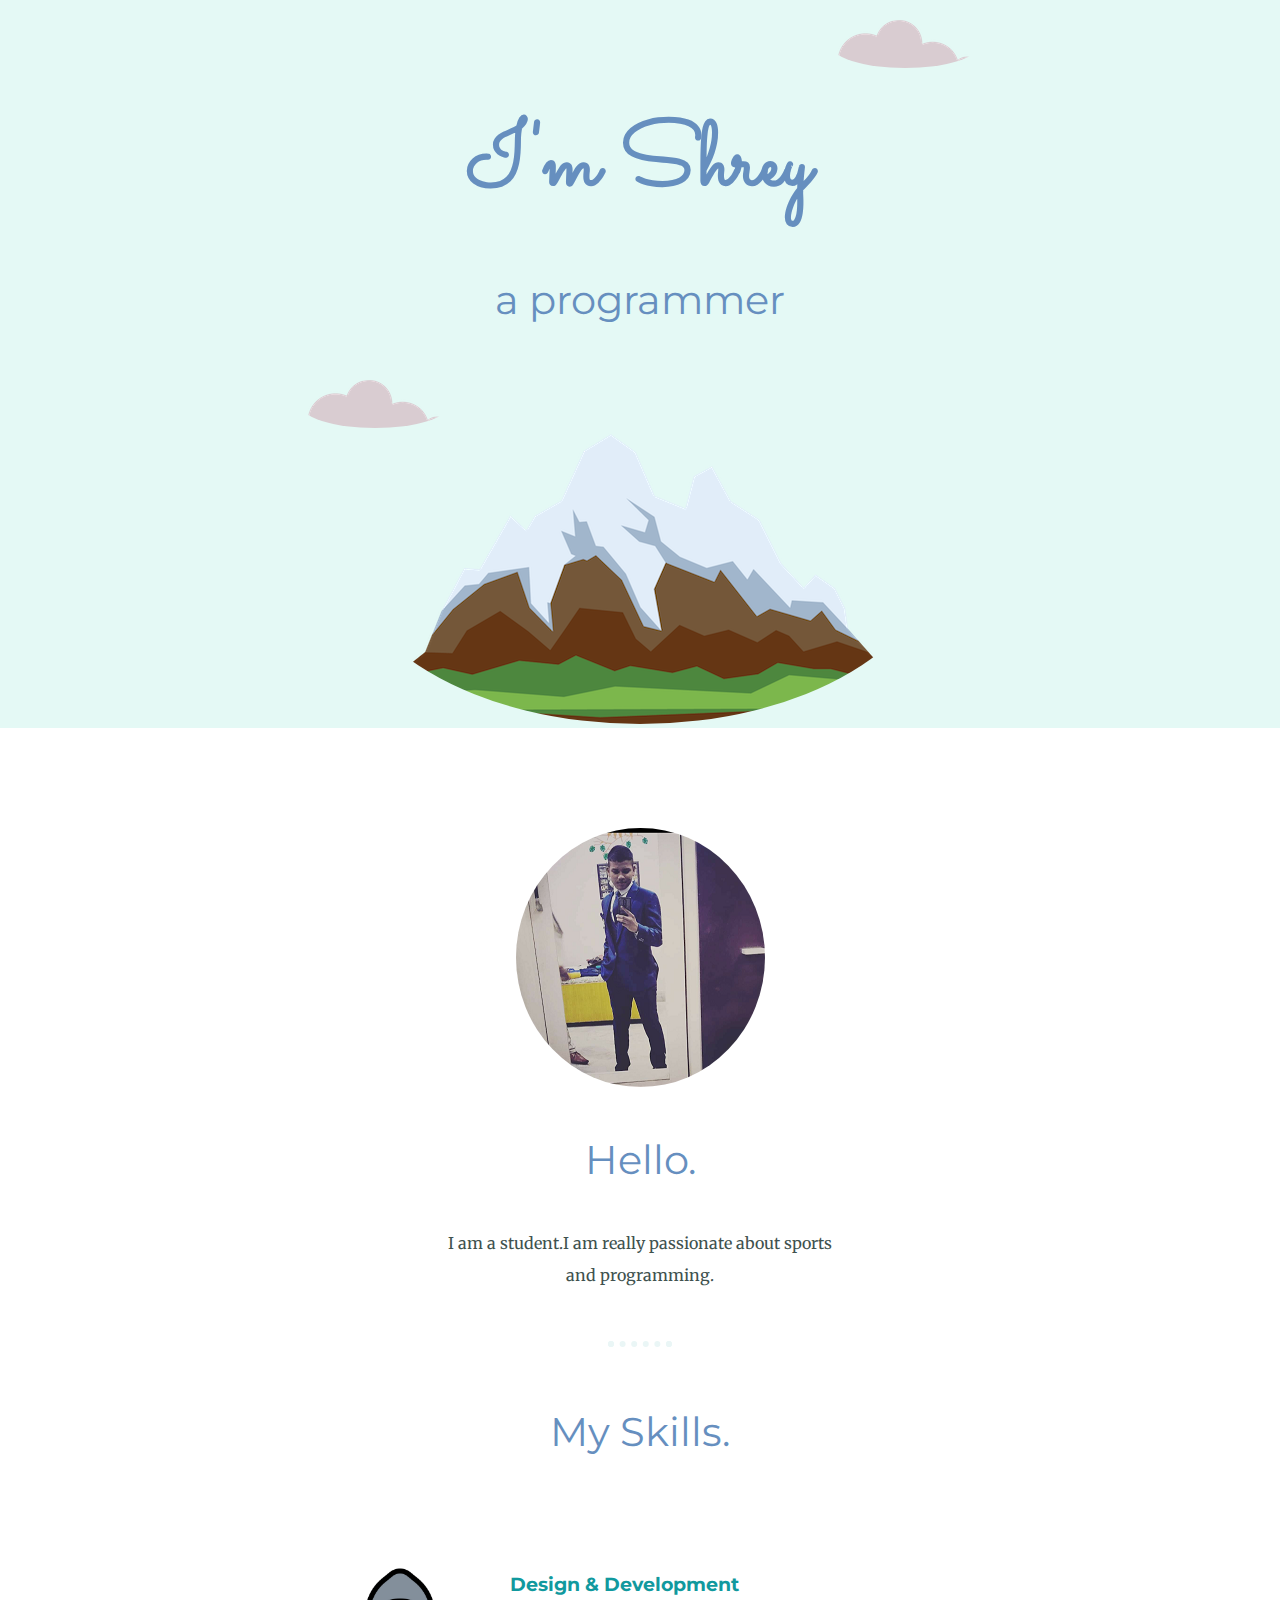
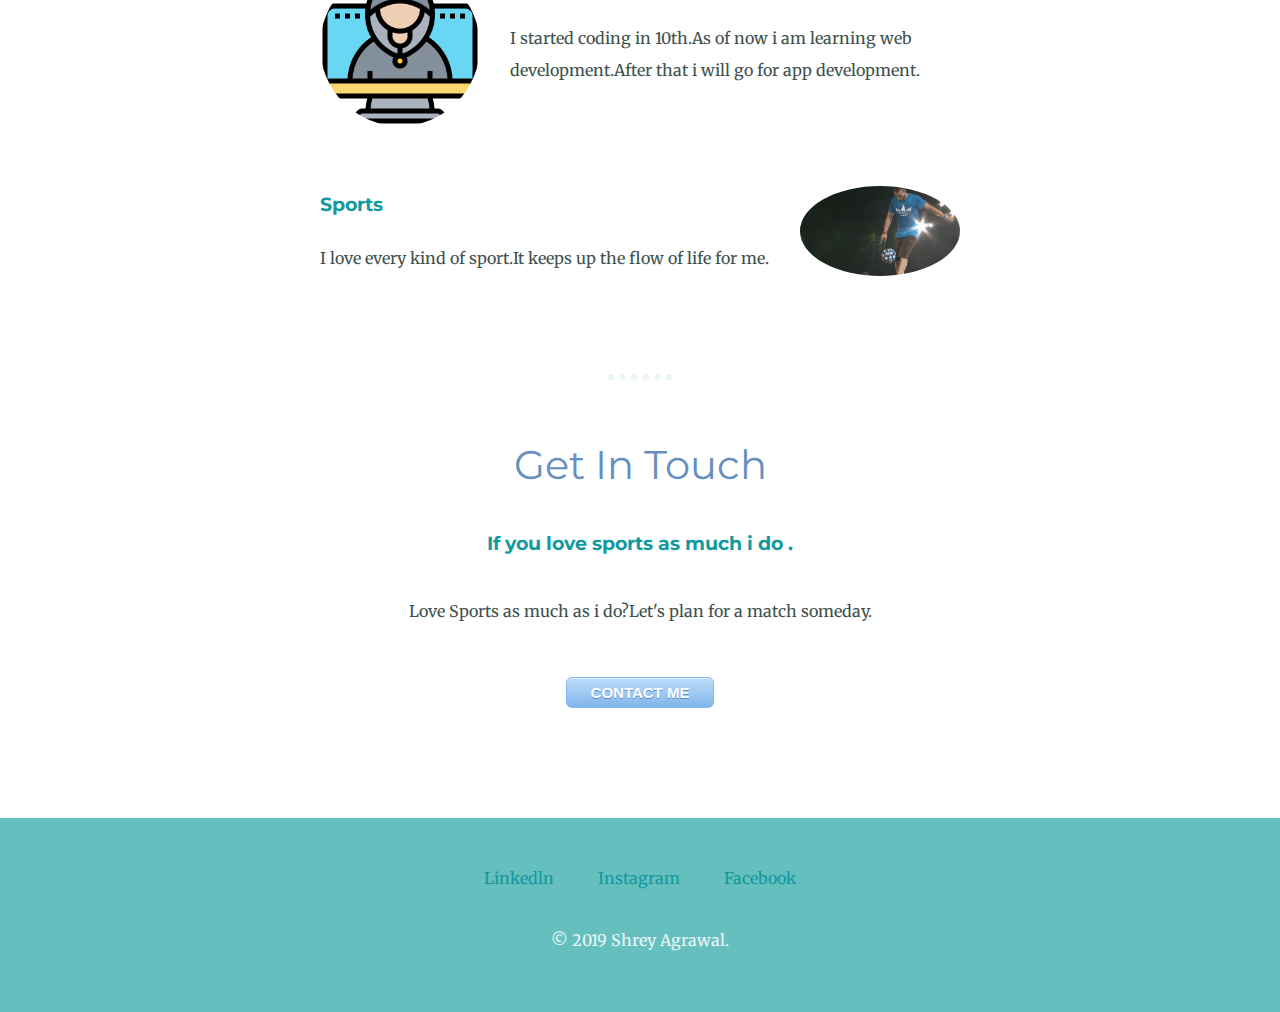
<file: index.html>
<!DOCTYPE html>
<html lang="en" dir="ltr">
  <head>
    <meta charset="utf-8">
    <title>Shrey Agrawal</title>

    <link rel="stylesheet" href="css/styles.css">

    <link rel="icon" href="boy.jpg">
    <link href="https://fonts.googleapis.com/css?family=Merriweather|Montserrat|Sacramento&display=swap" rel="stylesheet">

  </head>
  <body>
    <div class="upper">
      <img class="topcloud"src="images/cloud.png" alt="">
      <h1>I'm Shrey </h1>
      <h2>a <span class="pro">pro</span>grammer</h2>
      <img class="bottomcloud"src="images/cloud.png" alt="">
      <img src="images/mountain.png" alt="">
    </div>
      <div class="middle-container">
        <div class="profile">
          <img src="shrey.png" alt="">
          <h2>Hello.</h2>
          <p class="intro">I am a student.I am really passionate about sports and programming.</p>
        </div>
        <hr>

        <div class="skills">
          <h2>My Skills.</h2>
          <div class="skill-row">
            <img class="thi" src="thief.png" alt="">
            <h3>Design & Development</h3>

            <p>I started coding in 10th.As of now i am learning web development.After that i will go for app development.</p>
          </div>
          <div class="skill-row">
            <img class="gip" src="giphy.gif" alt="">

            <h3>Sports</h3>

            <p> I love every kind of sport.It keeps up the flow of life for me.</p>
          </div>
        </div>
        <hr>
        <div class="contact-me">
          <h2>Get In Touch</h2>
          <h3>If you love sports as much i do .</h3>
          <p class="contactmsg">Love Sports as much as i do?Let's plan for a match someday.</p>
          <a class="btn" href="mailto:shrey.agrawal003@gmail.com">CONTACT ME</a>
        </div>
      </div>


      <div class="bottom-container">
        <a class="footer-link" href="https://www.linkedin.com/">Linkedln</a>
        <a class="footer-link" href="https://www.instagram.com/">Instagram</a>
        <a class="footer-link" href="https://www.Facebook.com/">Facebook</a>
        <p class="copy">© 2019 Shrey Agrawal.</p>
      </div>



  </body>
</html>
</file>
<file: css/styles.css>
body{
  color: #40514E;
  margin: 0;
  text-align: center;
  font-family: "Merriweather",sans-serif;

}

p{
  line-height: 2;
}
a{
  color: #11999E;
  margin: 10px 20px;
  text-decoration: none;

}
img{
  border-radius: 50%;
}
a:hover{
  color: #EAF6F6;
}
hr{
  border :dotted #EAF6F6 6px;
  border-bottom: none;
  width: 4%;
  margin: 50px auto 50px auto;
}
h1
{
  color: #668FBF;
  font-size: 90px;

  margin: 50px 0 auto 0;
  font-family: 'Sacramento',cursive;
}
h2{
  color: #668FBF;
  font-family: 'Montserrat',sans-serif;
  font-size: 40px ;
  font-weight: normal;
  padding: 10px;
}
h3{
  color: #11999E;
  font-family: 'Montserrat',sans-serif;
}
.upper{
  background-color: #E4F9F5;
text-align: center;
position: relative;
padding-top: 50px;
}
.bottomcloud{
  position: absolute;
  left: 300px;
  bottom: 300px;
}
.topcloud{
  position: absolute;
  right: 300px;
  top: 20px;
}
.middle-container  {

  margin: 100px 0;
}
.skill-row{
  width: 50%;
  margin: 100px auto 100px auto;
  text-align: left;
  line-height: 2;
}
.thi{
  width: 25%;
  float: left;
  margin-right: 30px;
}
.gip{
   width: 25%;
   float: right;
   margin-left: 30px;
}
.intro
{
  width: 30%;
  margin: auto;
}
.bottom-container{
  background-color: #66BFBF;
  padding: 50px 0 20px;
}
.contactmsg{
  width: 40%;
  margin: 40px auto 40px auto;
}
.copy{
  color: #EAF6F6;
  font-size: 0.75ref;
  padding: 20px 0px;
}
.btn {
	box-shadow:inset 0px 1px 0px 0px #dcecfb;
	background:linear-gradient(to bottom, #bddbfa 5%, #80b5ea 100%);
	background-color:#bddbfa;
	border-radius:6px;
	border:1px solid #84bbf3;
	display:inline-block;
	cursor:pointer;
	color:#ffffff;
	font-family:Arial;
	font-size:15px;
	font-weight:bold;
	padding:6px 24px;
	text-decoration:none;
	text-shadow:0px 1px 0px #528ecc;
}
.btn:hover {
	background:linear-gradient(to bottom, #80b5ea 5%, #bddbfa 100%);
	background-color:#80b5ea;
}
.btn:active {
	position:relative;
	top:1px;
}
</file>
